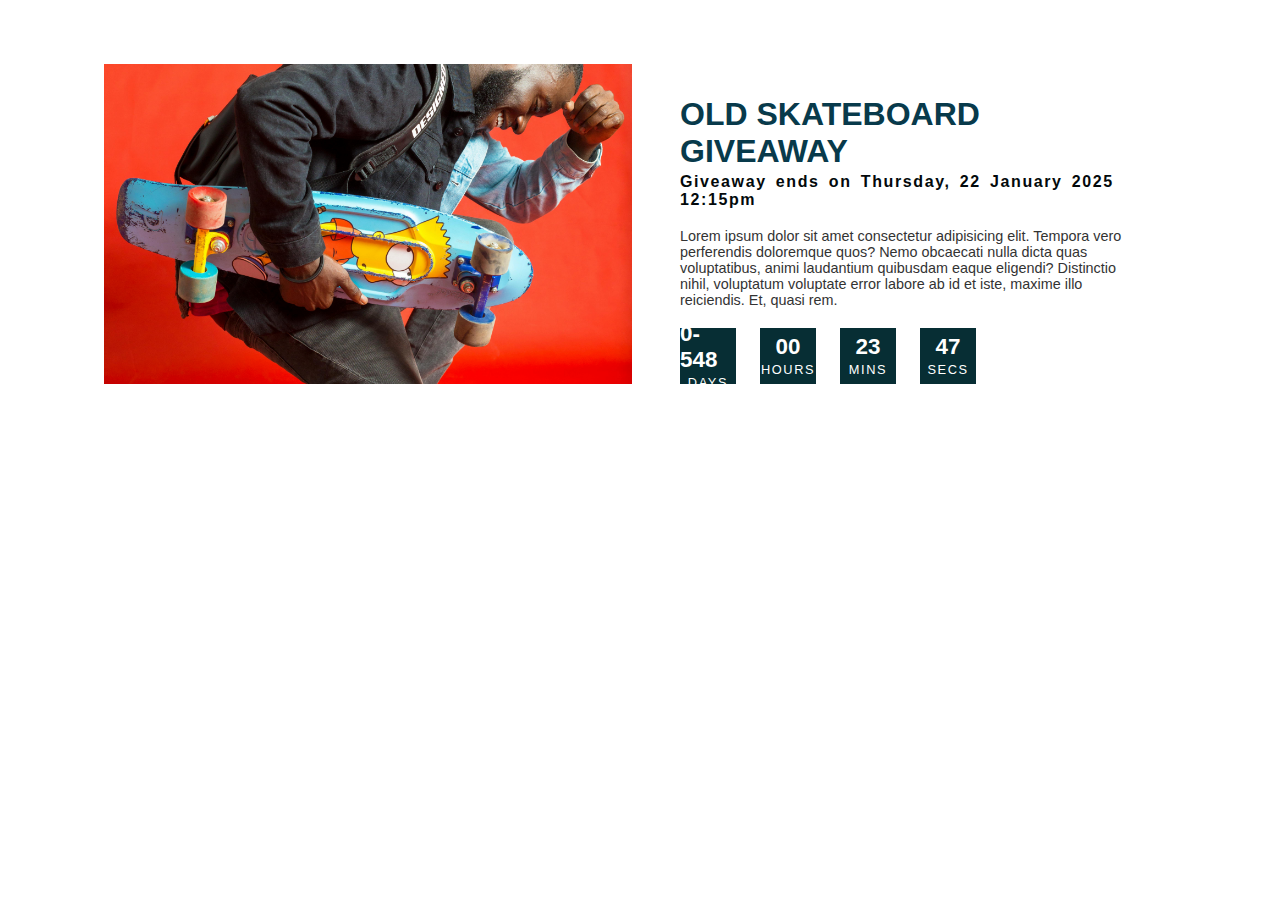
<file: countdown/index.html>
<!DOCTYPE html>
<html lang="en">
  <head>
    <meta charset="UTF-8" />
    <meta name="viewport" content="width=device-width, initial-scale=1.0" />
    <link rel="stylesheet" href="./style.css" />
    <title>Countdown</title>
  </head>
  <body>
    <main>
      <section class="img-con">
        
      </section>

      <section class="giveaway-info-con">
        <h1 class="txt">OLD SKATEBOARD GIVEAWAY</h1>
        <p class="end-details">Giveaway ends on Sunday, 21 Jan 2025 12:30pm</p>
        <p class="info-txt">
          Lorem ipsum dolor sit amet consectetur adipisicing elit. Tempora vero
          perferendis doloremque quos? Nemo obcaecati nulla dicta quas
          voluptatibus, animi laudantium quibusdam eaque eligendi? Distinctio
          nihil, voluptatum voluptate error labore ab id et iste, maxime illo
          reiciendis. Et, quasi rem.
        </p>
        <div class="countdown-con">

          <div class="day-con">
            <span class="day-value value">05</span>
            <span class="day-txt time-unit">Days</span>
          </div>

          <div class="hour-con">
            <span class="hour-value value">15</span>
            <span class="hour-txt time-unit">Hours</span>
          </div>

          <div class="minutes-con">
            <span class="minutes-value value">27</span>
            <span class="minutes-txt time-unit">Mins</span>
          </div>

          <div class="seconds-con">
            <span class="seconds-value value">45</span>
            <span class="seconds-txt time-unit">Secs</span>
          </div>

        </div>
      </section>
    </main>

    <script src="./main.js"></script>
  </body>
</html>
</file>
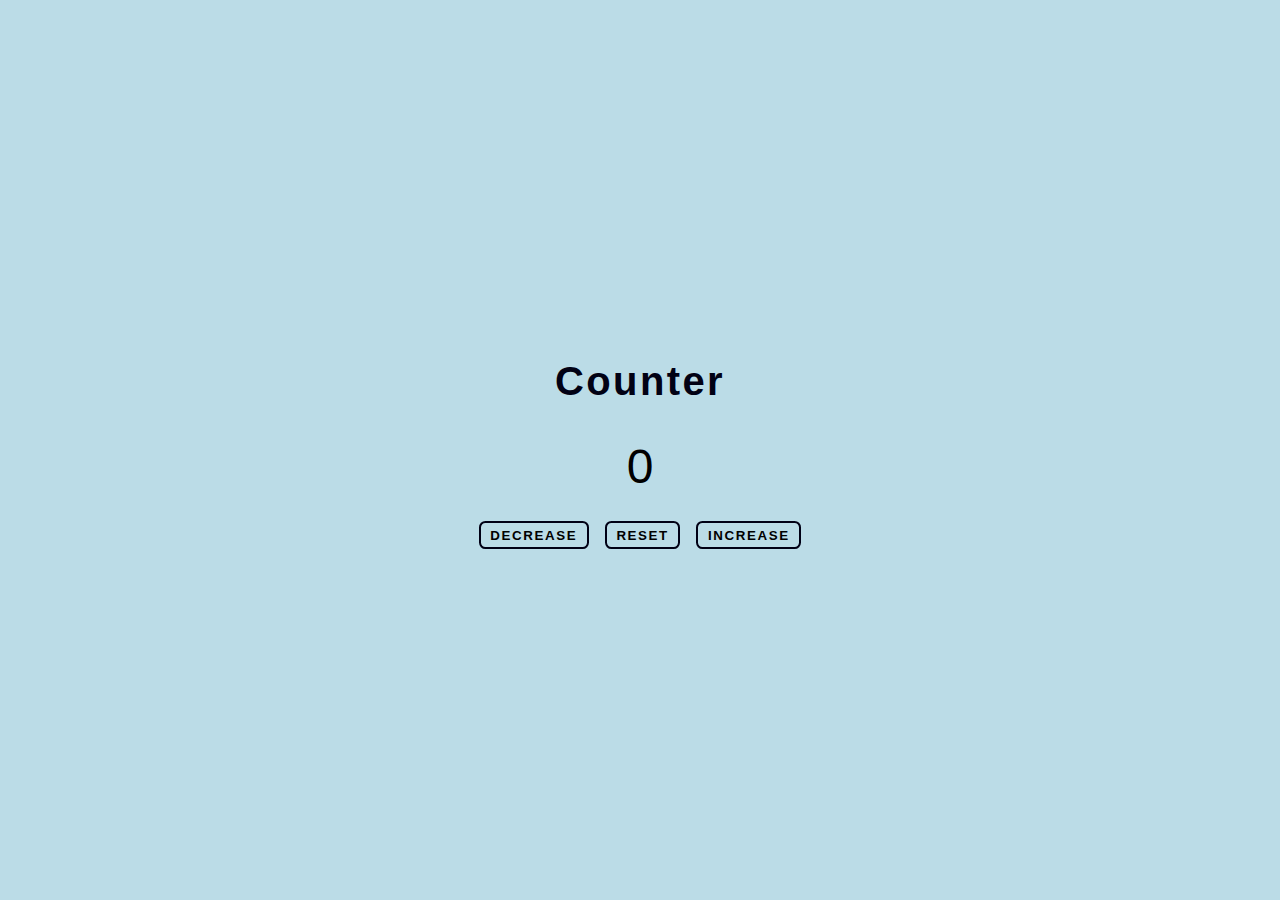
<file: counter/index.html>
<!DOCTYPE html>
<html lang="en">
<head>
    <meta charset="UTF-8">
    <meta name="viewport" content="width=device-width, initial-scale=1.0">
    <link rel="stylesheet" href="./style.css">
    <title>Simple counter</title>
</head>
<body>

    <main>
        <section class="counter">
            <h1 class="counter-txt">Counter</h1>
        </section>

        <section class="conter-val-con">
            <p class="counter-val">0</p>
        </section>

        <section class="btn-con">
            <button class="decrease">Decrease</button>
            <button class="reset">Reset</button>
            <button class="increase">Increase</button>
        </section>

    </main>

    <script src="./script.js"></script>
</body>
</html>
</file>
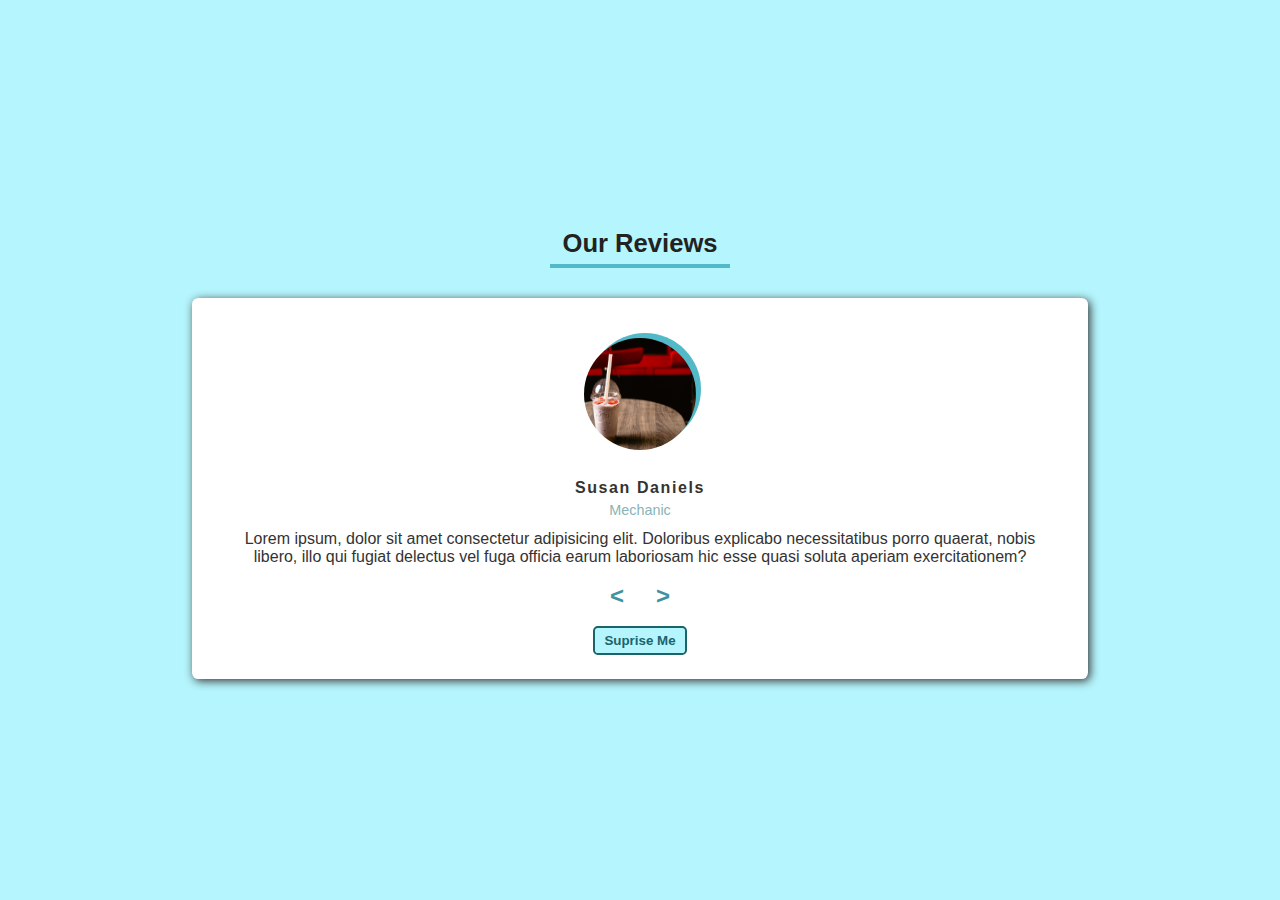
<file: reviews/index.html>
<!DOCTYPE html>
<html lang="en">
  <head>
    <meta charset="UTF-8" />
    <meta name="viewport" content="width=device-width, initial-scale=1.0" />
    <link rel="stylesheet" href="./style.css" />
    <title>Reviews</title>
  </head>
  <body>
    <main>
      <section class="title-con">
        <h1 class="title-txt">Our Reviews</h1>
        <div class="title-txt-decor"></div>
      </section>

      <section class="card-con">
        <div class="content-con">
          <div class="image-con">
            <div class="image-decor"></div>
            <img src="../images/milkshake.jpg" alt="milkshake image" />
          </div>
          <p class="username">Susan Daniels</p>
          <p class="job">Mechanic</p>
          <p class="text">
            Lorem ipsum, dolor sit amet consectetur adipisicing elit. Doloribus
            explicabo necessitatibus porro quaerat, nobis libero, illo qui
            fugiat delectus vel fuga officia earum laboriosam hic esse quasi
            soluta aperiam exercitationem?
          </p>
        </div>

        <div class="content-con hidden">
          <div class="image-con">
            <div class="image-decor"></div>
            <img src="../images/road.jpg" alt="road image" />
          </div>
          <p class="username">Eric Rodriguez</p>
          <p class="job">Lawyer</p>
          <p class="text">
            sed corporis tempora quia aperiam.
            Iure explicabo incidunt totam, eius non doloremque
            excepturi dignissimos, id ipsum iste a minima, fugiat, veniam
            reprehenderit corporis blanditiis maxime iure vitae.
          </p>
        </div>

        <div class="content-con hidden">
          <div class="image-con">
            <div class="image-decor"></div>
            <img src="../images/nature.jpg" alt="image of nature" />
          </div>
          <p class="username">Peter James</p>
          <p class="job">Optometrist</p>
          <p class="text">
            voluptates ducimus suscipit ullam amet
            corrupti accusamus ut molestiae  Soluta eum
            error tempora expedita dolorum rerum consectetur totam deleniti! Sit
            aliquid temporibus minus eum ipsum quam ullam.
          </p>
        </div>

        <div class="content-con hidden">
          <div class="image-con">
            <div class="image-decor"></div>
            <img src="../images/skateboard.jpg" alt="A person holding a skateboard" />
          </div>
          <p class="username">Dylan Jacob</p>
          <p class="job">Quantity Surveyor</p>
          <p class="text">
            debitis minus est molestias
            autem expedita natus tempora nisi sint nulla omnis assumenda
            consequuntur itaque. Reiciendis optio quidem adipisci recusandae
            obcaecati est provident disti nctio mollitia labore 
          </p>
        </div>
        <div class="content-nav-con">
          <div class="navigate-con">
            <div class="navigate-backward"><</div>
            <div class="navigate-forward">></div>
          </div>
          <div class="btn-con">
            <button class="btn-click">Suprise Me</button>
          </div>
        </div>
      </section>
    </main>

    <script src="./main.js"></script>
  </body>
</html>
</file>
<file: countdown/style.css>
* {
    margin: 0;
    padding: 0;
    box-sizing: border-box;
}

body {
    font-family:'Trebuchet MS', 'Lucida Sans Unicode', 'Lucida Grande', 'Lucida Sans', Arial, sans-serif;
    width: 100vw;
    height: 100vh;
}

main {
    width: 100%;
    display: flex;
    flex-direction: row;
    flex-wrap: wrap;
    justify-content: center;
    padding: 4rem 2rem 1rem 2rem;
    gap: 1rem;
}

.img-con {
    width: 33rem;
    height: 20rem;
    background-image: url("../images/skateboard.jpg");
    background-size: cover;
    background-position: center;
    background-repeat: no-repeat;
}

.giveaway-info-con {
    width: 33rem;
    padding: 2rem;
    display: flex;
    flex-direction: column;
    gap: 0.2rem;
}

.txt {
    color: rgb(8, 58, 75);
}

.end-details {
    letter-spacing: 0.1rem;
    word-spacing: 0.2rem;
    color: rgb(3, 9, 11);
    font-weight: bold;
}

.info-txt {
    margin: 1rem 0rem 0.75rem 0rem; 
    font-size: 0.9rem;
    color: #333;
}

.countdown-con {
    height: 4rem;
    padding: 0.3rem 0rem;
    display: flex;
    flex-direction: row;
    justify-content: flex-start;
    align-items: center;
    gap: 1.5rem;
}

.countdown-con > div {
    height: 3.5rem;
    width: 3.5rem;
    background: rgb(7, 46, 52);
    display: flex;
    flex-direction: column;
    justify-content: center;
    align-items: center;
    color: white;
    gap: 0.15rem;
}

.value {
    font-size: 1.4rem;
    font-weight: bold;
}

.time-unit {
    font-size: 0.8rem;
    text-transform: uppercase;
    letter-spacing: 0.1rem;
}

/* .day-con {
    background: lightgrey;
}

.hour-con {
    background: green;
}

.minutes-con {
    background: purple;
}

.seconds-con {
    background: darkblue;
} */
</file>
<file: counter/style.css>
* {
  margin: 0;
  padding: 0;
  box-sizing: border-box;
}

body {
  font-family: Arial, Helvetica, sans-serif;
  width: 100vw;
  height: 100vh;
}

main {
  width: 100%;
  height: 100%;
  background: rgb(187, 220, 231);
  display: flex;
  justify-content: center;
  align-items: center;
  flex-direction: column;
  gap: 1.5rem;
}

.counter {
  padding: 0.5rem 1rem;
}

.counter-txt {
  font-size: 2.5rem;
  letter-spacing: 0.15rem;
  color: rgb(1, 1, 20);
}

.conter-val-con {
  padding: 0.2rem;
}

.counter-val {
  font-size: 3rem;
}

.btn-con {
  padding: 0rem 1rem;
  display: flex;
  justify-content: center;
  align-items: center;
  gap: 1rem;
}

button {
  padding: 0.3rem 0.6rem;
  letter-spacing: 0.1rem;
  font-weight: bold;
  border: 2px solid rgb(0, 0, 21);
  border-radius: 0.4rem;
  background: transparent;
  text-transform: uppercase;
  transition: all 0.1s ease-in;
}

button:hover {
  background: rgb(0, 0, 21);
  color: white;
}

.red {
  color: red;
}

.green {
  color: green;
}

.default {
  color: rgb(1, 1, 20);
}
</file>
<file: reviews/style.css>
* {
    margin: 0;
    padding: 0;
    box-sizing: border-box;
}

body {
    font-family:'Lucida Sans', 'Lucida Sans Regular', 'Lucida Grande', 'Lucida Sans Unicode', Geneva, Verdana, sans-serif;
    width: 100vw;
    height: 100vh;
}

main {
    width: 100%;
    height: 100%;
    place-content: center;
    text-align: center;
    background: rgb(181, 245, 253);
}

.title-con {
    width: 70%;
    margin: 1rem auto;
    padding: 0.5rem 0rem;
}

.title-txt {
    color: #222;
    font-size: 1.6rem;
}

.title-txt-decor {
    width: 20%;
    height: 0.2rem;
    background: rgb(81, 185, 199);
    margin: 0.4rem auto;
}

.card-con {
    background: white;
    width: 70%;
    margin: 1rem auto;
    padding: 1rem 2rem;
    display: grid;
    grid-template-columns: 1fr;
    /* grid-template-rows: 0.8fr 0.2fr; */
    /* grid-template-rows: 80% 20%; */
    gap: 0.5rem;
    border-radius: 0.4rem;
    box-shadow: 2px 2px 10px #333;
}

.content-con {
    display: flex;
    flex-direction: column;
    gap: 0.3rem;
    justify-content: center;
    align-items: center;
}

.image-con {
    width: 10rem;
    height: 10rem;
    display: flex;
    flex-direction: column;
    justify-content: center;
    align-items: center;
    position: relative;
}

img {
    width: 7rem;
    height: 7rem;
    /* display: block; */
    border-radius: 50%;
    z-index: 2;
}

.image-decor {
    position: absolute;
    background: rgb(81, 185, 199);
    width: 7rem;
    height: 7rem;
    top: 1.2rem;
    right: 1.2rem;
    border-radius: 50%;
}

.username {
    font-weight: bold;
    color: #333;
    letter-spacing: 0.1rem;
}

.job {
    font-size: 0.9rem;
    color: rgb(138, 179, 184);
}

.text {
    margin: 0.5rem 0rem;
    color: #333;
}


.content-nav-con {
    display: grid;
    grid-template-columns: 1fr;
    gap: 0.5rem;
}

.navigate-con {
    font-weight: bold;
    font-size: 1.5rem;
    color: rgb(61, 147, 160);
    cursor: pointer;
    display: flex;
    justify-content: center;
    align-items: center;
    gap: 2rem;
    transition: all 0.1s ease-in;
}

.navigate-con > div:hover {
    color: rgb(26, 100, 108);
}

.btn-con {
    padding: 0.5rem 0rem;
}

.btn-click {
    font-weight: bold;
    padding: 0.3rem 0.6rem;
    border-radius: 0.3rem;
    background: rgb(181, 245, 253);
    color: rgb(26, 100, 108);
    border: 2px solid rgb(26, 100, 108);
    cursor: pointer;
    transition: all 0.1s ease-in;
}

.btn-click:hover {
    color: rgb(181, 245, 253);
    background: rgb(26, 100, 108);
    border: 2px solid rgb(26, 100, 108);
}

.hidden {
    display: none;
}
</file>
